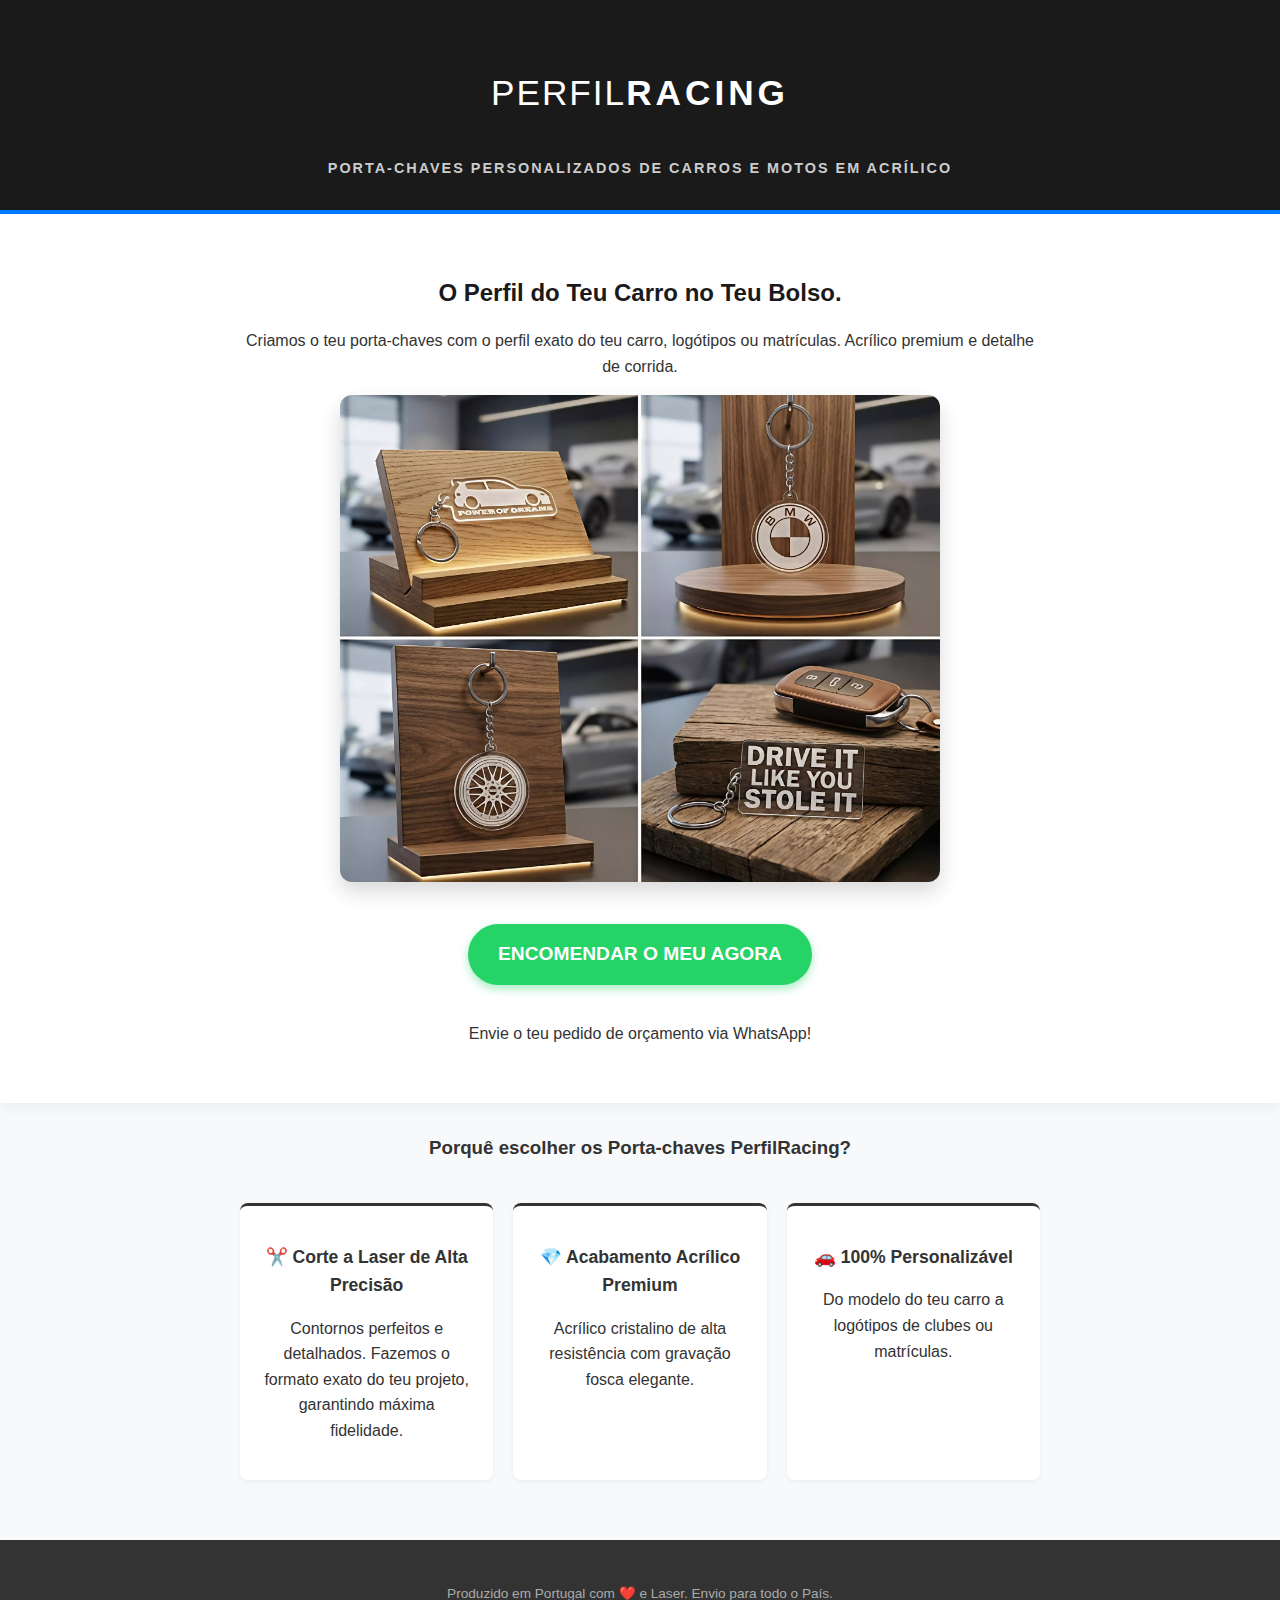
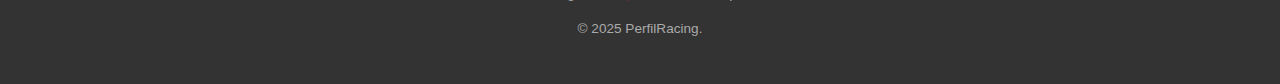
<file: index.html>
<!DOCTYPE html>
<html lang="pt-PT">
<head>
    <meta charset="UTF-8">
    <meta name="viewport" content="width=device-width, initial-scale=1.0">
    <title>Porta-Chaves Personalizados Acrílico | Perfil Racing Portugal</title>
    <meta name="description" content="Crie o seu Porta-Chaves em Acrílico 100% Personalizado com o Perfil Exato do teu Carro. Corte a Laser, Envio Rápido em Portugal. Orçamento via WhatsApp!">
    <link rel="stylesheet" href="style.css">
    <script async src="https://www.googletagmanager.com/gtag/js?id=G-99Y33Z3L7EZ"></script>
    <script>
      window.dataLayer = window.dataLayer || [];
      function gtag(){dataLayer.push(arguments);}
      gtag('js', new Date());
      gtag('config', 'G-99Y33Z3L7EZ');
    </script>
</head>
<body>

    <header role="banner">
        <div class="container">
            <p class="brand-name"><span>PERFIL</span>RACING</p>
            <h1 class="subtitle">Porta-chaves Personalizados de Carros e Motos em Acrílico</h1>
        </div>
    </header>

    <main id="main-content" role="main">
        <section class="hero-section">
            <div class="container">
                <h2>O Perfil do Teu Carro no Teu Bolso.</h2>
                <p class="hero-text">
                    Criamos o teu porta-chaves com o perfil exato do teu carro, logótipos ou matrículas. Acrílico premium e detalhe de corrida.
                </p>

                <picture>
                    <source srcset="imagem.webp" type="image/webp">
                    <img src="imagem.jpg" 
                         alt="Porta-chaves PerfilRacing em acrílico com silhueta de carro desportivo" 
                         class="hero-img" 
                         width="600" 
                         height="400"
                         loading="eager">
                </picture>

                <div class="cta-wrapper">
                    <a href="https://wa.me/351938844766?text=Olá!%20Gostaria%20de%20encomendar%20um%20porta-chaves%20em%20acrílico%20personalizado%20da%20PerfilRacing." class="btn-whatsapp">
                        ENCOMENDAR O MEU AGORA
                    </a>
                    <p class="caption">Envie o teu pedido de orçamento via WhatsApp!</p>
                </div>
            </div>
        </section>

        <section class="features-section">
            <div class="container">
                <h3 class="section-title">Porquê escolher os Porta-chaves PerfilRacing?</h3>
                <div class="features">
                    <article class="feature-card">
                        <h3>✂️ Corte a Laser de Alta Precisão</h3>
                        <p>Contornos perfeitos e detalhados. Fazemos o formato exato do teu projeto, garantindo máxima fidelidade.</p>
                    </article>

                    <article class="feature-card">
                        <h3>💎 Acabamento Acrílico Premium</h3>
                        <p>Acrílico cristalino de alta resistência com gravação fosca elegante.</p>
                    </article>

                    <article class="feature-card">
                        <h3>🚗 100% Personalizável</h3>
                        <p>Do modelo do teu carro a logótipos de clubes ou matrículas.</p>
                    </article>
                </div>
            </div>
        </section>
    </main>

    <footer role="contentinfo">
        <div class="container">
            <p>Produzido em Portugal com ❤️ e Laser. Envio para todo o País.</p>
            <p>&copy; 2025 PerfilRacing.</p>
        </div>
    </footer>

</body>
</html>
</file>
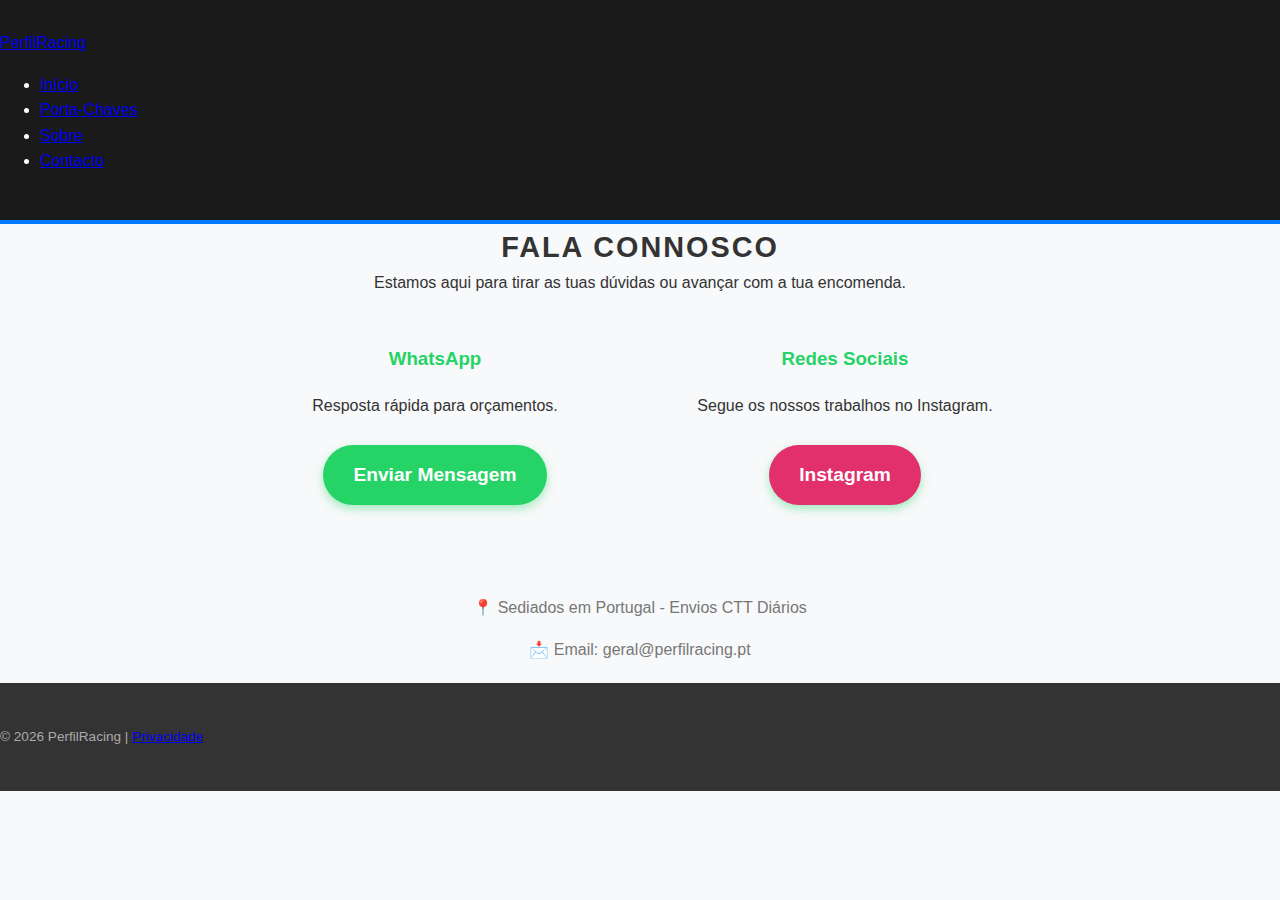
<file: contacto.html>
<!DOCTYPE html>
<html lang="pt-PT">
<head>
    <meta charset="UTF-8">
    <meta name="viewport" content="width=device-width, initial-scale=1.0">
    <title>Contactos | PerfilRacing - Encomendas e Orçamentos</title>
    <meta name="description" content="Tens dúvidas ou queres um orçamento para um porta-chaves personalizado? Fala connosco via WhatsApp ou redes sociais.">
    <link rel="stylesheet" href="style.css">
</head>
<body>
    <header>
        <nav>
            <a href="index.html" class="logo">Perfil<span>Racing</span></a>
            <ul>
                <li><a href="index.html">Início</a></li>
                <li><a href="portachaves.html">Porta-Chaves</a></li>
                <li><a href="sobre.html">Sobre</a></li>
                <li><a href="contacto.html" class="active">Contacto</a></li>
            </ul>
        </nav>
    </header>

    <div class="container" style="text-align: center;">
        <h1>Fala Connosco</h1>
        <span class="section-desc">Estamos aqui para tirar as tuas dúvidas ou avançar com a tua encomenda.</span>
        
        <div style="display: grid; grid-template-columns: repeat(auto-fit, minmax(280px, 1fr)); gap: 20px; max-width: 900px; margin: 0 auto;">
            
            <div class="product-card" style="padding: 30px;">
                <h3 style="color: #25D366;">WhatsApp</h3>
                <p>Resposta rápida para orçamentos.</p>
                <a href="https://wa.me/351938844766?text=Olá, venho do site PERFILRACING...." class="btn-whatsapp">Enviar Mensagem</a>
            </div>

            <div class="product-card" style="padding: 30px;">
                <h3 style="color: #25D366;">Redes Sociais</h3>
                <p>Segue os nossos trabalhos no Instagram.</p>
                <a href="https://www.instagram.com/" target="_blank" class="btn-whatsapp" style="background: #E1306C;">Instagram</a>
            </div>
            
        </div>

        <div style="margin-top: 40px; color: #777;">
            <p>📍 Sediados em Portugal - Envios CTT Diários</p>
            <p>📩 Email: geral@perfilracing.pt</p>
        </div>
    </div>
    <footer><p>&copy; 2026 PerfilRacing | <a href="privacidade.html">Privacidade</a></p></footer>
</body>
</html>
</file>
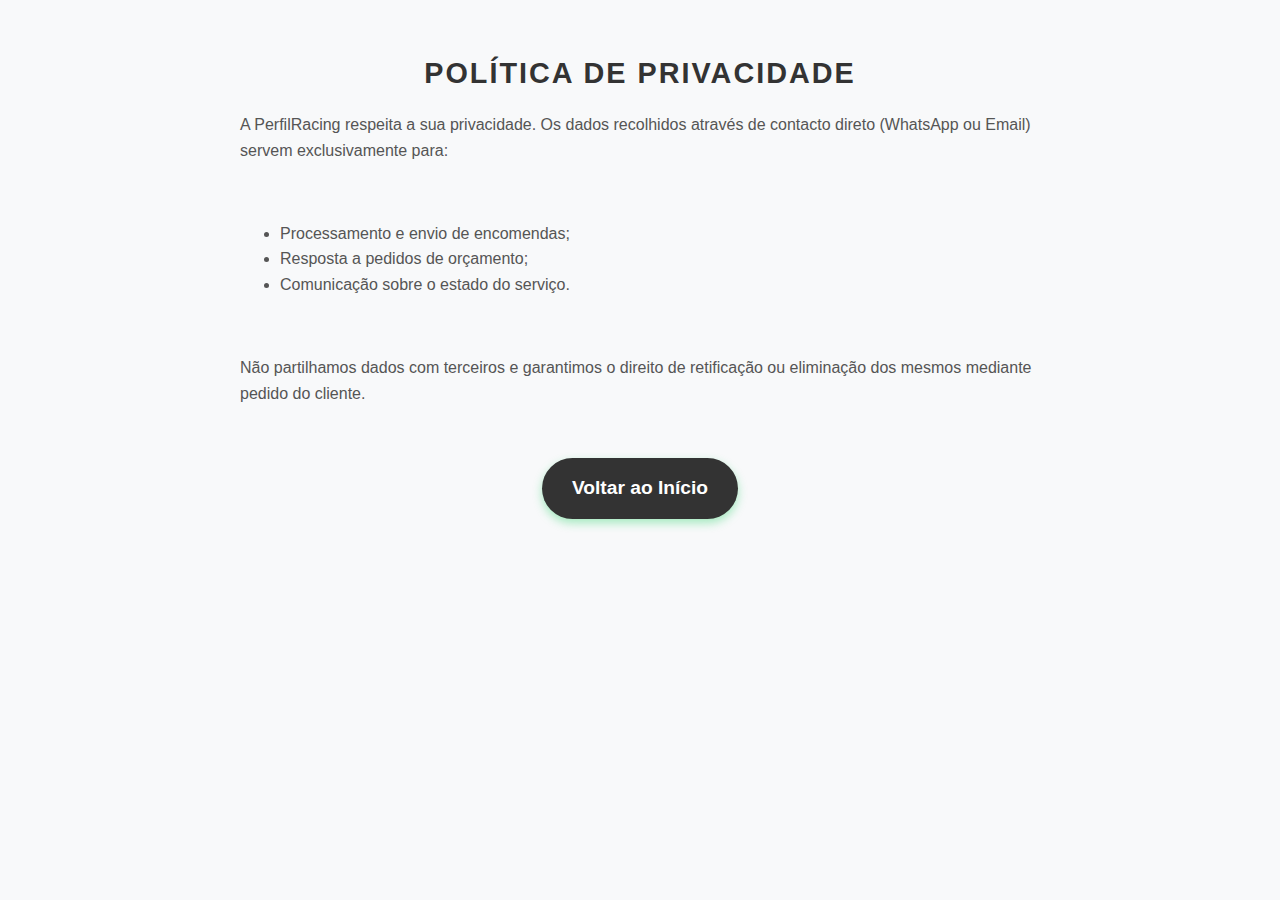
<file: privacidade.html>
<!DOCTYPE html>
<html lang="pt-PT">
<head>
    <meta charset="UTF-8">
    <meta name="viewport" content="width=device-width, initial-scale=1.0">
    <title>Política de Privacidade | PerfilRacing</title>
    <link rel="stylesheet" href="style.css">
</head>
<body>
    <div class="container" style="text-align: center; padding: 50px 20px;">
        <h1>Política de Privacidade</h1>
        <div style="text-align: left; max-width: 800px; margin: 0 auto; color: #555;">
            <p>A PerfilRacing respeita a sua privacidade. Os dados recolhidos através de contacto direto (WhatsApp ou Email) servem exclusivamente para:</p>
            <br>
            <ul>
                <li>Processamento e envio de encomendas;</li>
                <li>Resposta a pedidos de orçamento;</li>
                <li>Comunicação sobre o estado do serviço.</li>
            </ul>
            <br>
            <p>Não partilhamos dados com terceiros e garantimos o direito de retificação ou eliminação dos mesmos mediante pedido do cliente.</p>
        </div>
        <br>
        <a href="index.html" class="btn-whatsapp" style="background: #333;">Voltar ao Início</a>
    </div>
</body>
</html>
</file>
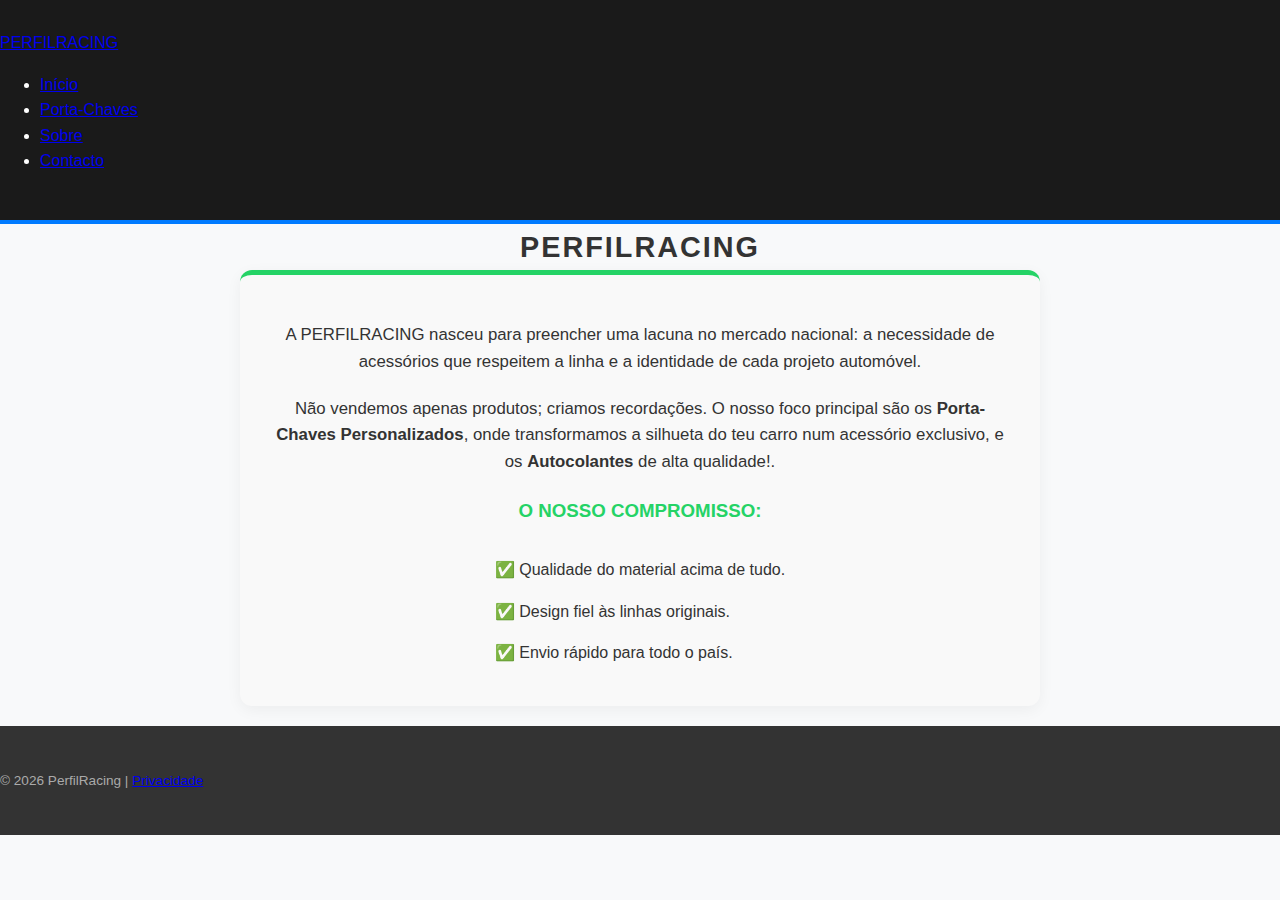
<file: sobre.html>
<!DOCTYPE html>
<html lang="pt-PT">
<head>
    <meta charset="UTF-8">
    <meta name="viewport" content="width=device-width, initial-scale=1.0">
    <title>Sobre Nós | PerfilRacing - Especialistas em Detalhe Automóvel</title>
    <meta name="description" content="Conheça a PERFILRACING. Somos apaixonados por carros e especialistas em criar acessórios únicos como porta-chaves e autocolantes personalizados.">
    <link rel="stylesheet" href="style.css">
</head>
<body>
    <header>
        <nav>
            <a href="index.html" class="logo">PERFIL<span>RACING</span></a>
            <ul>
                <li><a href="index.html">Início</a></li>
                <li><a href="portachaves.html">Porta-Chaves</a></li>
                <li><a href="sobre.html" class="active">Sobre</a></li>
                <li><a href="contacto.html">Contacto</a></li>
            </ul>
        </nav>
    </header>

    <div class="container" style="text-align: center;">
        <h1>PERFILRACING</h1>
        
        <div style="background: #f9f9f9; padding: 30px; border-radius: 12px; border-top: 5px solid #25D366; max-width: 800px; margin: 0 auto; box-shadow: 0 4px 15px rgba(0,0,0,0.05);">
            <p style="margin-bottom: 20px; color: #333; font-size: 1.05rem;">
                A PERFILRACING nasceu para preencher uma lacuna no mercado nacional: a necessidade de acessórios que respeitem a linha e a identidade de cada projeto automóvel.
            </p>
            <p style="margin-bottom: 20px; color: #333; font-size: 1.05rem;">
                Não vendemos apenas produtos; criamos recordações. O nosso foco principal são os <strong>Porta-Chaves Personalizados</strong>, onde transformamos a silhueta do teu carro num acessório exclusivo, e os <strong>Autocolantes</strong> de alta qualidade!.
            </p>
            
            <h3 style="color: #25D366; margin-bottom: 15px; text-transform: uppercase;">O Nosso Compromisso:</h3>
            
            <div style="display: inline-block; text-align: left; color: #333;">
                <p style="margin-bottom: 10px;">✅ Qualidade do material acima de tudo.</p>
                <p style="margin-bottom: 10px;">✅ Design fiel às linhas originais.</p>
                <p style="margin-bottom: 10px;">✅ Envio rápido para todo o país.</p>
            </div>
        </div>
    </div>
    <footer><p>&copy; 2026 PerfilRacing | <a href="privacidade.html">Privacidade</a></p></footer>
</body>
</html>
</file>
<file: style.css>
/* style.css (O conteúdo que deve estar no ficheiro externo) */

/* Reset e Fontes */
body {
    font-family: 'Helvetica Neue', Helvetica, Arial, sans-serif;
    margin: 0;
    padding: 0;
    background-color: #f8f9fa;
    color: #333;
    line-height: 1.6;
}

/* Container Central */
.container {
    width: 90%;
    max-width: 800px;
    margin: auto;
    text-align: center;
}

/* Cabeçalho */
header {
    background-color: #1a1a1a; /* Preto "Premium" */
    color: white;
    padding: 30px 0;
    border-bottom: 4px solid #007bff; /* Detalhe em azul técnico */
}
h1 {
    font-size: 1.8em;
    text-transform: uppercase;
    letter-spacing: 2px;
    margin: 0;
    font-weight: 700;
}

/* Estilo da Marca */
.brand-name {
    font-size: 2.2em;
    letter-spacing: 4px;
    font-weight: 700; 
}
.brand-name span {
    font-weight: 300; 
    letter-spacing: 2px; 
}

.subtitle {
    font-size: 0.9em;
    color: #ccc;
    margin-top: 5px;
}

/* Imagem de Destaque */
.hero-section {
    padding: 40px 20px;
    background-color: white;
    margin-bottom: 30px;
    box-shadow: 0 4px 15px rgba(0,0,0,0.05);
}
.hero-img {
    width: 100%;
    max-width: 600px;
    height: auto;
    border-radius: 12px;
    box-shadow: 0 10px 20px rgba(0,0,0,0.15);
    margin-bottom: 25px;
}
h2 {
    color: #1a1a1a;
    margin-bottom: 15px;
}

/* Botão WhatsApp (CTA) */
.btn-whatsapp {
    display: inline-block;
    background-color: #25D366;
    color: white;
    font-weight: bold;
    font-size: 1.2em;
    padding: 15px 30px;
    border-radius: 50px;
    text-decoration: none;
    box-shadow: 0 4px 10px rgba(37, 211, 102, 0.4);
    transition: transform 0.2s ease;
    margin-top: 10px;
    margin-bottom: 20px;
}
.btn-whatsapp:hover {
    transform: scale(1.05);
    background-color: #128C7E;
}

/* Lista de Benefícios */
.features {
    display: flex;
    flex-wrap: wrap;
    justify-content: center;
    gap: 20px;
    margin: 40px 0;
    padding-bottom: 20px;
}
.feature-card {
    background: white;
    padding: 20px;
    border-radius: 8px;
    flex: 1 1 200px;
    box-shadow: 0 2px 5px rgba(0,0,0,0.05);
    border-top: 3px solid #333;
}
.feature-card h3 {
    font-size: 1.1em;
    margin-bottom: 10px;
}

footer {
    background-color: #333;
    color: #aaa;
    padding: 30px 0;
    font-size: 0.85em;
    margin-top: 20px;
}
</file>
